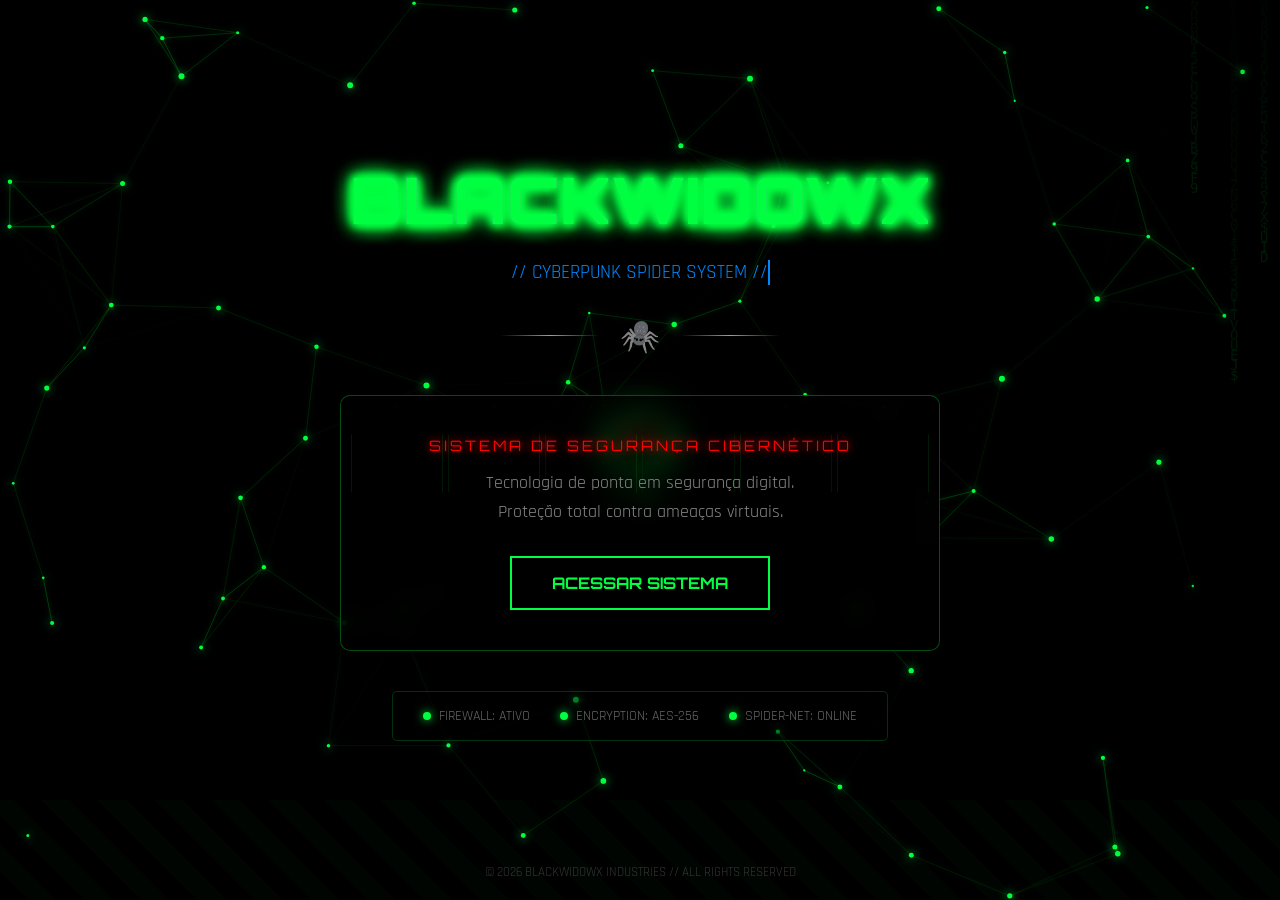
<file: index.html>
<!DOCTYPE html>
<html lang="pt-BR">
<head>
    <meta charset="UTF-8">
    <meta name="viewport" content="width=device-width, initial-scale=1.0">
    <title>BLACKWIDOWX - Cyber Spider</title>
    <link rel="stylesheet" href="style.css">
    <link href="https://fonts.googleapis.com/css2?family=Orbitron:wght@400;700;900&family=Rajdhani:wght@300;500;700&display=swap" rel="stylesheet">
</head>
<body>
    <!-- PARTÍCULAS DE TEIA -->
    <canvas id="webCanvas"></canvas>

    <!-- ARANHA CIBERNÉTICA ANIMADA -->
    <div class="spider-container">
        <div class="spider">
            <div class="body"></div>
            <div class="eye left"></div>
            <div class="eye right"></div>
            <div class="leg l1"></div>
            <div class="leg l2"></div>
            <div class="leg l3"></div>
            <div class="leg l4"></div>
            <div class="leg r1"></div>
            <div class="leg r2"></div>
            <div class="leg r3"></div>
            <div class="leg r4"></div>
            <div class="cyber-eye"></div>
        </div>
        <div class="spider-shadow"></div>
    </div>

    <!-- CONTEÚDO PRINCIPAL -->
    <div class="main-content">
        <div class="glitch-container">
            <h1 class="glitch" data-text="BLACKWIDOWX">BLACKWIDOWX</h1>
        </div>
        
        <div class="subtitle">
            <span class="typing-text">// CYBERPUNK SPIDER SYSTEM //</span>
        </div>

        <div class="divider">
            <span class="divider-line"></span>
            <span class="divider-icon">🕷️</span>
            <span class="divider-line"></span>
        </div>

        <div class="info-box">
            <div class="hex-grid">
                <div class="hex"></div>
                <div class="hex"></div>
                <div class="hex"></div>
                <div class="hex"></div>
                <div class="hex"></div>
                <div class="hex"></div>
            </div>
            <p class="tagline">SISTEMA DE SEGURANÇA CIBERNÉTICO</p>
            <p class="description">Tecnologia de ponta em segurança digital.<br>Proteção total contra ameaças virtuais.</p>
            <button class="cyber-button" onclick="alert('BLACKWIDOWX - ACESSO AUTORIZADO')">
                <span class="btn-text">ACESSAR SISTEMA</span>
                <span class="btn-glitch"></span>
            </button>
        </div>

        <div class="status-bar">
            <div class="status-item">
                <span class="status-dot green"></span>
                <span>FIREWALL: ATIVO</span>
            </div>
            <div class="status-item">
                <span class="status-dot green"></span>
                <span>ENCRYPTION: AES-256</span>
            </div>
            <div class="status-item">
                <span class="status-dot green"></span>
                <span>SPIDER-NET: ONLINE</span>
            </div>
        </div>

        <footer class="footer">
            <div class="web-pattern"></div>
            <p>© 2026 BLACKWIDOWX INDUSTRIES // ALL RIGHTS RESERVED</p>
            <div class="scan-line"></div>
        </footer>
    </div>

    <script src="script.js"></script>
</body>
</html>
</file>
<file: style.css>
* {
    margin: 0;
    padding: 0;
    box-sizing: border-box;
}

body {
    background: #000000;
    min-height: 100vh;
    overflow: hidden;
    font-family: 'Orbitron', monospace;
    color: #00ff41;
    cursor: crosshair;
}

/* ========================================
   CANVAS DE TEIAS (FUNDO)
   ======================================== */
#webCanvas {
    position: fixed;
    top: 0;
    left: 0;
    width: 100%;
    height: 100%;
    z-index: 0;
    pointer-events: none;
}

/* ========================================
   ARANHA CIBERNÉTICA
   ======================================== */
.spider-container {
    position: fixed;
    top: 50%;
    left: 50%;
    transform: translate(-50%, -50%);
    z-index: 1;
    animation: spiderPulse 4s ease-in-out infinite;
}

.spider {
    position: relative;
    width: 120px;
    height: 120px;
}

.body {
    position: absolute;
    top: 30px;
    left: 30px;
    width: 60px;
    height: 50px;
    background: linear-gradient(135deg, #00ff41, #003300, #00ff41);
    border-radius: 50%;
    box-shadow: 
        0 0 20px #00ff41,
        0 0 40px #00ff41,
        0 0 60px #003300,
        inset 0 0 20px rgba(0, 255, 65, 0.3);
    animation: bodyGlow 2s ease-in-out infinite alternate;
}

.eye {
    position: absolute;
    width: 12px;
    height: 12px;
    background: #ff0000;
    border-radius: 50%;
    top: 42px;
    box-shadow: 0 0 10px #ff0000, 0 0 20px #ff0000;
    animation: eyeGlow 1s ease-in-out infinite alternate;
}

.eye.left { left: 38px; }
.eye.right { left: 70px; }

.cyber-eye {
    position: absolute;
    top: 38px;
    left: 52px;
    width: 16px;
    height: 10px;
    background: #ff0000;
    clip-path: polygon(0% 100%, 25% 0%, 75% 0%, 100% 100%);
    box-shadow: 0 0 15px #ff0000, 0 0 30px #ff0000;
    animation: cyberEye 0.5s ease-in-out infinite;
}

.leg {
    position: absolute;
    width: 3px;
    height: 50px;
    background: linear-gradient(to bottom, #00ff41, #003300);
    border-radius: 2px;
    transform-origin: top center;
}

.l1 { top: 35px; left: 20px; transform: rotate(-30deg); animation: legMove1 1s ease-in-out infinite; }
.l2 { top: 40px; left: 15px; transform: rotate(-50deg); animation: legMove2 1.2s ease-in-out infinite; }
.l3 { top: 45px; left: 15px; transform: rotate(-70deg); animation: legMove3 1.4s ease-in-out infinite; }
.l4 { top: 50px; left: 20px; transform: rotate(-90deg); animation: legMove4 1.6s ease-in-out infinite; }
.r1 { top: 35px; right: 20px; transform: rotate(30deg); animation: legMove1 1s ease-in-out infinite reverse; }
.r2 { top: 40px; right: 15px; transform: rotate(50deg); animation: legMove2 1.2s ease-in-out infinite reverse; }
.r3 { top: 45px; right: 15px; transform: rotate(70deg); animation: legMove3 1.4s ease-in-out infinite reverse; }
.r4 { top: 50px; right: 20px; transform: rotate(90deg); animation: legMove4 1.6s ease-in-out infinite reverse; }

.spider-shadow {
    position: absolute;
    top: 100px;
    left: 20px;
    width: 80px;
    height: 20px;
    background: radial-gradient(ellipse, rgba(0, 255, 65, 0.2), transparent);
    animation: shadowPulse 2s ease-in-out infinite;
}

/* ========================================
   CONTEÚDO PRINCIPAL
   ======================================== */
.main-content {
    position: relative;
    z-index: 2;
    display: flex;
    flex-direction: column;
    align-items: center;
    justify-content: center;
    min-height: 100vh;
    padding: 20px;
}

.glitch-container {
    position: relative;
    margin-bottom: 20px;
}

.glitch {
    font-family: 'Orbitron', monospace;
    font-size: 4rem;
    font-weight: 900;
    color: #00ff41;
    text-shadow: 0 0 10px #00ff41, 0 0 20px #00ff41;
    position: relative;
    animation: glitch 3s infinite;
}

.glitch::before,
.glitch::after {
    content: attr(data-text);
    position: absolute;
    top: 0;
    left: 0;
    width: 100%;
    height: 100%;
}

.glitch::before {
    color: #ff00ff;
    z-index: -1;
    animation: glitchOffset 3s infinite;
}

.glitch::after {
    color: #00ffff;
    z-index: -2;
    animation: glitchOffset2 3s infinite;
}

.subtitle {
    margin-bottom: 30px;
}

.typing-text {
    font-family: 'Rajdhani', sans-serif;
    font-size: 1.2rem;
    color: #0088ff;
    border-right: 2px solid #0088ff;
    animation: typing 3s steps(30) infinite, blink 0.5s step-end infinite;
    white-space: nowrap;
    overflow: hidden;
}

/* ========================================
   DIVISOR
   ======================================== */
.divider {
    display: flex;
    align-items: center;
    gap: 20px;
    margin-bottom: 40px;
}

.divider-line {
    width: 100px;
    height: 1px;
    background: linear-gradient(90deg, transparent, #00ff41, transparent);
}

.divider-icon {
    font-size: 2rem;
    animation: spiderIcon 2s ease-in-out infinite;
}

/* ========================================
   INFO BOX
   ======================================== */
.info-box {
    text-align: center;
    padding: 40px;
    border: 1px solid rgba(0, 255, 65, 0.3);
    border-radius: 10px;
    background: rgba(0, 0, 0, 0.8);
    backdrop-filter: blur(10px);
    position: relative;
    overflow: hidden;
    max-width: 600px;
    width: 100%;
}

.hex-grid {
    position: absolute;
    top: 0;
    left: 0;
    width: 100%;
    height: 100%;
    display: grid;
    grid-template-columns: repeat(6, 1fr);
    grid-template-rows: repeat(2, 1fr);
    gap: 5px;
    padding: 10px;
    opacity: 0.1;
    pointer-events: none;
}

.hex {
    border: 1px solid #00ff41;
    clip-path: polygon(50% 0%, 100% 25%, 100% 75%, 50% 100%, 0% 75%, 0% 25%);
    animation: hexGlow 3s ease-in-out infinite;
}

.tagline {
    font-family: 'Orbitron', monospace;
    font-size: 0.9rem;
    color: #ff0000;
    margin-bottom: 15px;
    letter-spacing: 3px;
    text-shadow: 0 0 10px #ff0000;
}

.description {
    font-family: 'Rajdhani', sans-serif;
    font-size: 1.1rem;
    color: #888;
    margin-bottom: 30px;
    line-height: 1.6;
}

/* ========================================
   BOTÃO CYBERPUNK
   ======================================== */
.cyber-button {
    position: relative;
    padding: 15px 40px;
    background: transparent;
    border: 2px solid #00ff41;
    color: #00ff41;
    font-family: 'Orbitron', monospace;
    font-size: 1rem;
    font-weight: 700;
    cursor: pointer;
    overflow: hidden;
    transition: all 0.3s;
}

.cyber-button:hover {
    background: rgba(0, 255, 65, 0.1);
    box-shadow: 0 0 20px #00ff41, 0 0 40px #00ff41;
    transform: scale(1.05);
}

.btn-glitch {
    position: absolute;
    top: 0;
    left: -100%;
    width: 100%;
    height: 100%;
    background: linear-gradient(90deg, transparent, rgba(0, 255, 65, 0.3), transparent);
    animation: btnGlitch 3s infinite;
}

/* ========================================
   STATUS BAR
   ======================================== */
.status-bar {
    display: flex;
    gap: 30px;
    margin-top: 40px;
    padding: 15px 30px;
    border: 1px solid rgba(0, 255, 65, 0.2);
    border-radius: 5px;
    background: rgba(0, 0, 0, 0.5);
}

.status-item {
    display: flex;
    align-items: center;
    gap: 8px;
    font-family: 'Rajdhani', sans-serif;
    font-size: 0.9rem;
    color: #666;
}

.status-dot {
    width: 8px;
    height: 8px;
    border-radius: 50%;
    animation: dotPulse 2s ease-in-out infinite;
}

.status-dot.green {
    background: #00ff41;
    box-shadow: 0 0 10px #00ff41;
}

/* ========================================
   FOOTER
   ======================================== */
.footer {
    position: fixed;
    bottom: 0;
    width: 100%;
    text-align: center;
    padding: 20px;
    font-family: 'Rajdhani', sans-serif;
    font-size: 0.8rem;
    color: #333;
}

.web-pattern {
    position: absolute;
    bottom: 0;
    left: 0;
    width: 100%;
    height: 100px;
    background: repeating-linear-gradient(
        45deg,
        transparent,
        transparent 20px,
        rgba(0, 255, 65, 0.02) 20px,
        rgba(0, 255, 65, 0.02) 40px
    );
}

.scan-line {
    position: absolute;
    top: 0;
    left: -100%;
    width: 100%;
    height: 2px;
    background: linear-gradient(90deg, transparent, #00ff41, transparent);
    animation: scanLine 4s linear infinite;
}

/* ========================================
   KEYFRAMES
   ======================================== */
@keyframes spiderPulse {
    0%, 100% { transform: translate(-50%, -50%) scale(1); }
    50% { transform: translate(-50%, -50%) scale(1.05); }
}

@keyframes bodyGlow {
    0% { box-shadow: 0 0 20px #00ff41, 0 0 40px #00ff41; }
    100% { box-shadow: 0 0 30px #00ff41, 0 0 60px #00ff41, 0 0 80px #003300; }
}

@keyframes eyeGlow {
    0% { box-shadow: 0 0 10px #ff0000; }
    100% { box-shadow: 0 0 20px #ff0000, 0 0 30px #ff0000; }
}

@keyframes cyberEye {
    0%, 100% { transform: scaleY(1); }
    50% { transform: scaleY(0.3); }
}

@keyframes legMove1 {
    0%, 100% { transform: rotate(-30deg); }
    50% { transform: rotate(-40deg); }
}

@keyframes legMove2 {
    0%, 100% { transform: rotate(-50deg); }
    50% { transform: rotate(-60deg); }
}

@keyframes legMove3 {
    0%, 100% { transform: rotate(-70deg); }
    50% { transform: rotate(-80deg); }
}

@keyframes legMove4 {
    0%, 100% { transform: rotate(-90deg); }
    50% { transform: rotate(-100deg); }
}

@keyframes shadowPulse {
    0%, 100% { transform: scaleX(1); opacity: 0.2; }
    50% { transform: scaleX(0.8); opacity: 0.1; }
}

@keyframes glitch {
    2%, 64% { transform: translate(0); }
    4%, 60% { transform: translate(-2px, 2px); }
    62% { transform: translate(2px, -2px); }
}

@keyframes glitchOffset {
    2%, 64% { transform: translate(0); }
    4%, 60% { transform: translate(-3px, 0); }
    62% { transform: translate(3px, 0); }
}

@keyframes glitchOffset2 {
    2%, 64% { transform: translate(0); }
    4%, 60% { transform: translate(0, -3px); }
    62% { transform: translate(0, 3px); }
}

@keyframes typing {
    0% { width: 0; }
    50% { width: 320px; }
    90% { width: 320px; }
    100% { width: 0; }
}

@keyframes blink {
    50% { border-color: transparent; }
}

@keyframes spiderIcon {
    0%, 100% { transform: translateY(0); }
    50% { transform: translateY(-5px); }
}

@keyframes hexGlow {
    0%, 100% { opacity: 0.1; }
    50% { opacity: 0.3; }
}

@keyframes btnGlitch {
    0% { left: -100%; }
    50% { left: 100%; }
    100% { left: 100%; }
}

@keyframes dotPulse {
    0%, 100% { opacity: 1; }
    50% { opacity: 0.3; }
}

@keyframes scanLine {
    0% { left: -100%; }
    100% { left: 100%; }
}

/* ========================================
   RESPONSIVO
   ======================================== */
@media (max-width: 768px) {
    .glitch {
        font-size: 2.5rem;
    }
    
    .spider-container {
        transform: translate(-50%, -50%) scale(0.7);
    }
    
    .status-bar {
        flex-direction: column;
        gap: 10px;
    }
    
    .info-box {
        padding: 20px;
        margin: 0 10px;
    }
}
</file>
